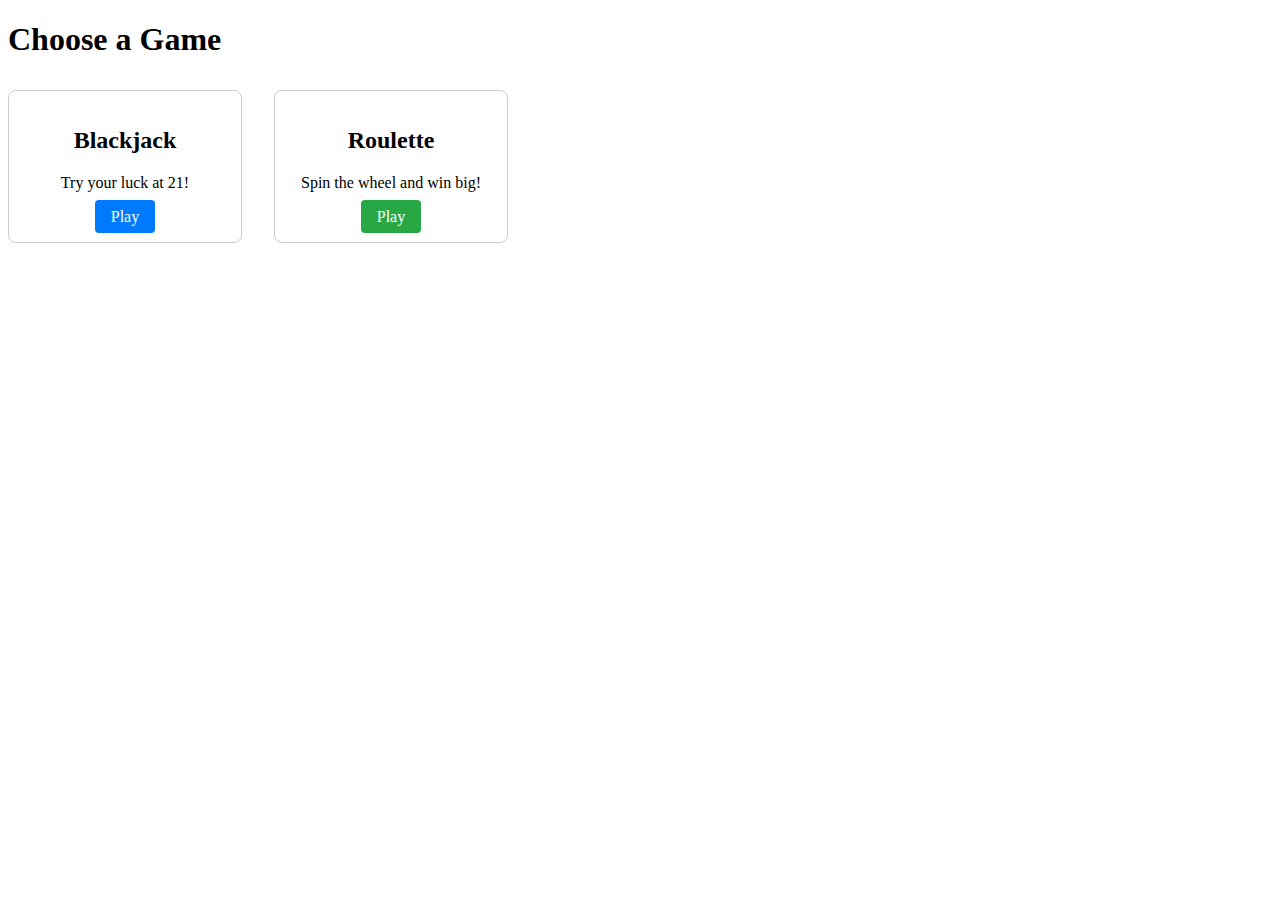
<file: games.html>
<!DOCTYPE html>
<html lang="en">
<head>
    <meta charset="UTF-8">
    <meta name="viewport" content="width=device-width, initial-scale=1.0">
    <title>Games</title>
</head>
<body>
    <h1>Choose a Game</h1>
    <div style="display: flex; gap: 2rem; margin-top: 2rem;">
        <div style="border: 1px solid #ccc; border-radius: 8px; padding: 1rem; width: 200px; text-align: center;">
            <h2>Blackjack</h2>
            <p>Try your luck at 21!</p>
            <a href="blackjack.html" style="text-decoration: none; color: white; background: #007bff; padding: 0.5rem 1rem; border-radius: 4px;">Play</a>
        </div>
        <div style="border: 1px solid #ccc; border-radius: 8px; padding: 1rem; width: 200px; text-align: center;">
            <h2>Roulette</h2>
            <p>Spin the wheel and win big!</p>
            <a href="roulette.html" style="text-decoration: none; color: white; background: #28a745; padding: 0.5rem 1rem; border-radius: 4px;">Play</a>
        </div>
    </div>
</body>
</html>
</file>
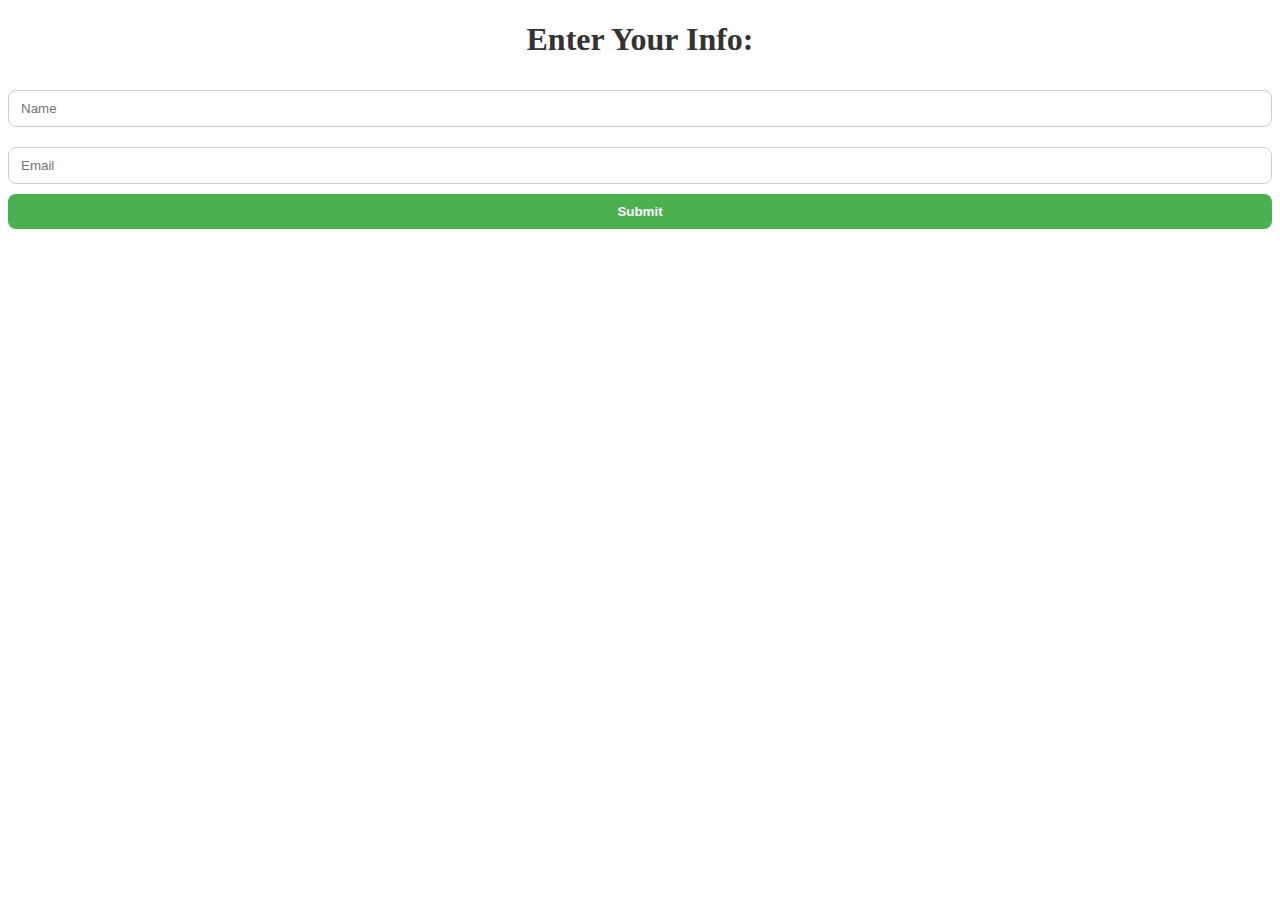
<file: login.html>
<!DOCTYPE html>
<html lang="en">
<head>
    <meta charset="UTF-8">
    <meta name="viewport" content="width=device-width, initial-scale=1.0">
    <title>Casino Login</title>
    <style>
        .enterInfo {
            font-family: Arial, sans-serif;
            background: #f2f2f2;
            display: flex;
            justify-content: center;
            align-items: center;
            height: 100vh;
        }

        .form-container {
            background: white;
            padding: 30px;
            border-radius: 12px;
            box-shadow: 0 4px 12px rgba(0, 0, 0, 0.15);
            width: 300px;
        }
        h1 {
            text-align: center;
            color: #333;
        }
        h2 {
            text-align: center;
            margin-bottom: 20px;
            color: #333;
        }

        input[type="text"],
        input[type="email"] {
            width: 100%;
            padding: 10px 12px;
            margin: 10px 0;
            border: 1px solid #ccc;
            border-radius: 8px;
            box-sizing: border-box;
        }

        button {
        width: 100%;
        padding: 10px 12px;
        background-color: #4CAF50;
        color: white;
        border: none;
        border-radius: 8px;
        cursor: pointer;
        font-weight: bold;
        transition: background-color 0.2s ease;
        }

        button:hover {
        background-color: #45a049;
        }

        .status {
            margin-top: 15px;
            font-size: 0.9em;
            text-align: center;
        }
  </style>
</head>
<body>
    <h1>Enter Your Info:</h1>
    <div className = "enterInfo">
        <form id="userForm">
            <input type="text" id="name" placeholder="Name" required />
            <input type="email" id="email" placeholder="Email" required />
            <button type="submit">Submit</button>
            <h2 id ="statusMessage"></h2>
        </form>
        <script src = "games/login.js"></script>
    <style>
        .form {
            justify-content: center;
        }
    </style>
    </div>
</body>
</html>
</file>
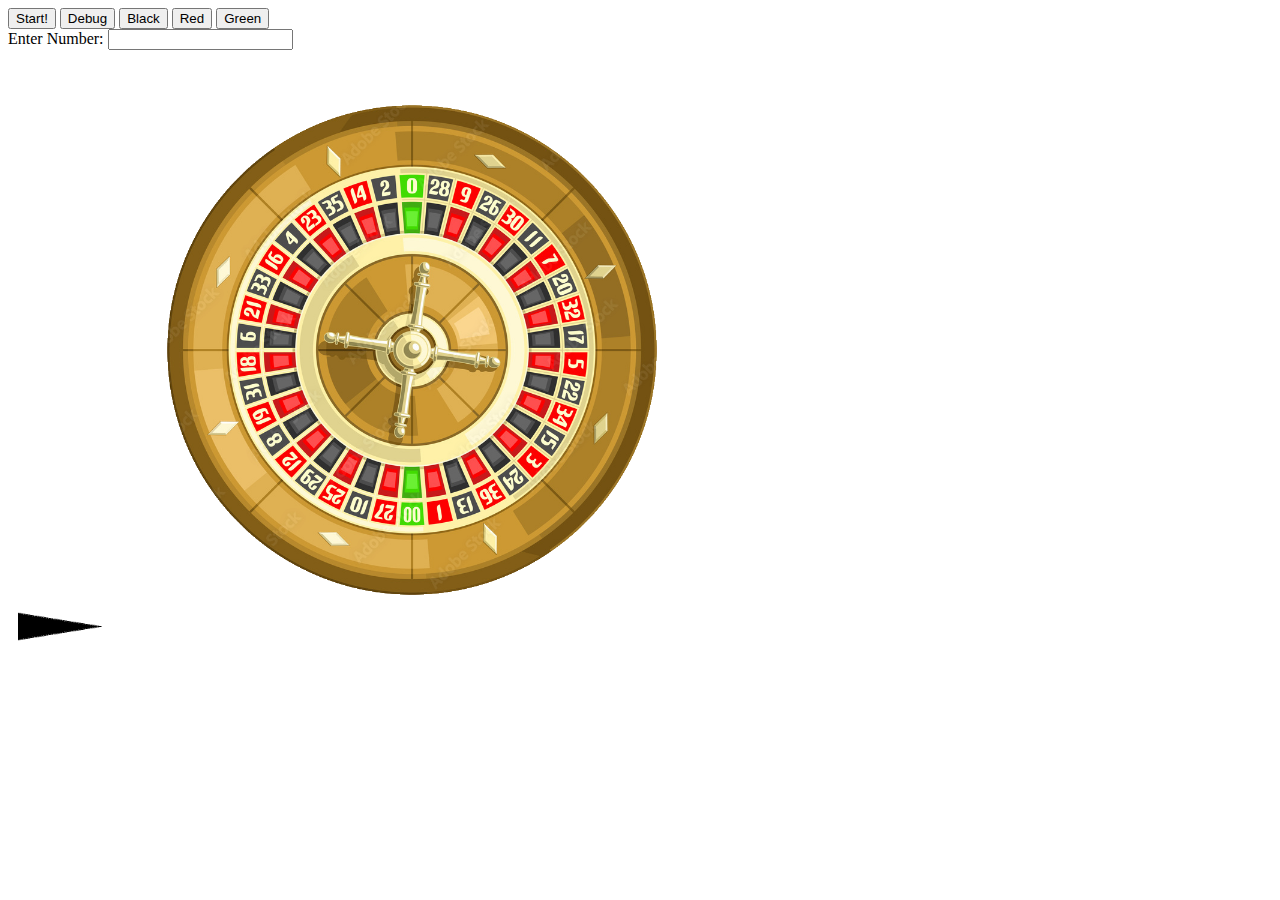
<file: roulette.html>
<!DOCTYPE html>
<html>
    <head>
        <style>
        </style>
    </head>
    <body onload="roulette.boot()">

        <script src="games/roulette.js"></script>

        <div id = buttons>
            <button onclick = "roulette.start()">Start!</button>
            <button onclick = "roulette.debug()">Debug</button>
            <button onclick = "roulette.color('b')">Black</button>
            <button onclick = "roulette.color('r')">Red</button>
            <button onclick = "roulette.color('g')">Green</button>
        </div>

        <form action="input">
            <label for="num">Enter Number:</label>
            <input  
            type="text" 
            id="number"
            name="number"
            required
            minlength="1"
            maxlength="2/">
        </div>
        <div>
            <img id = "peg" src = "games/general/peg.png" alt = "Image of a peg" height = 50px width = 100px>
            <img id = "wheel" src = "games/general/wheel.png" alt = "Image of a wheel" height = 600px width = 600px>
        </div>

    </body>
    <body>

    </body>
</html>
</file>
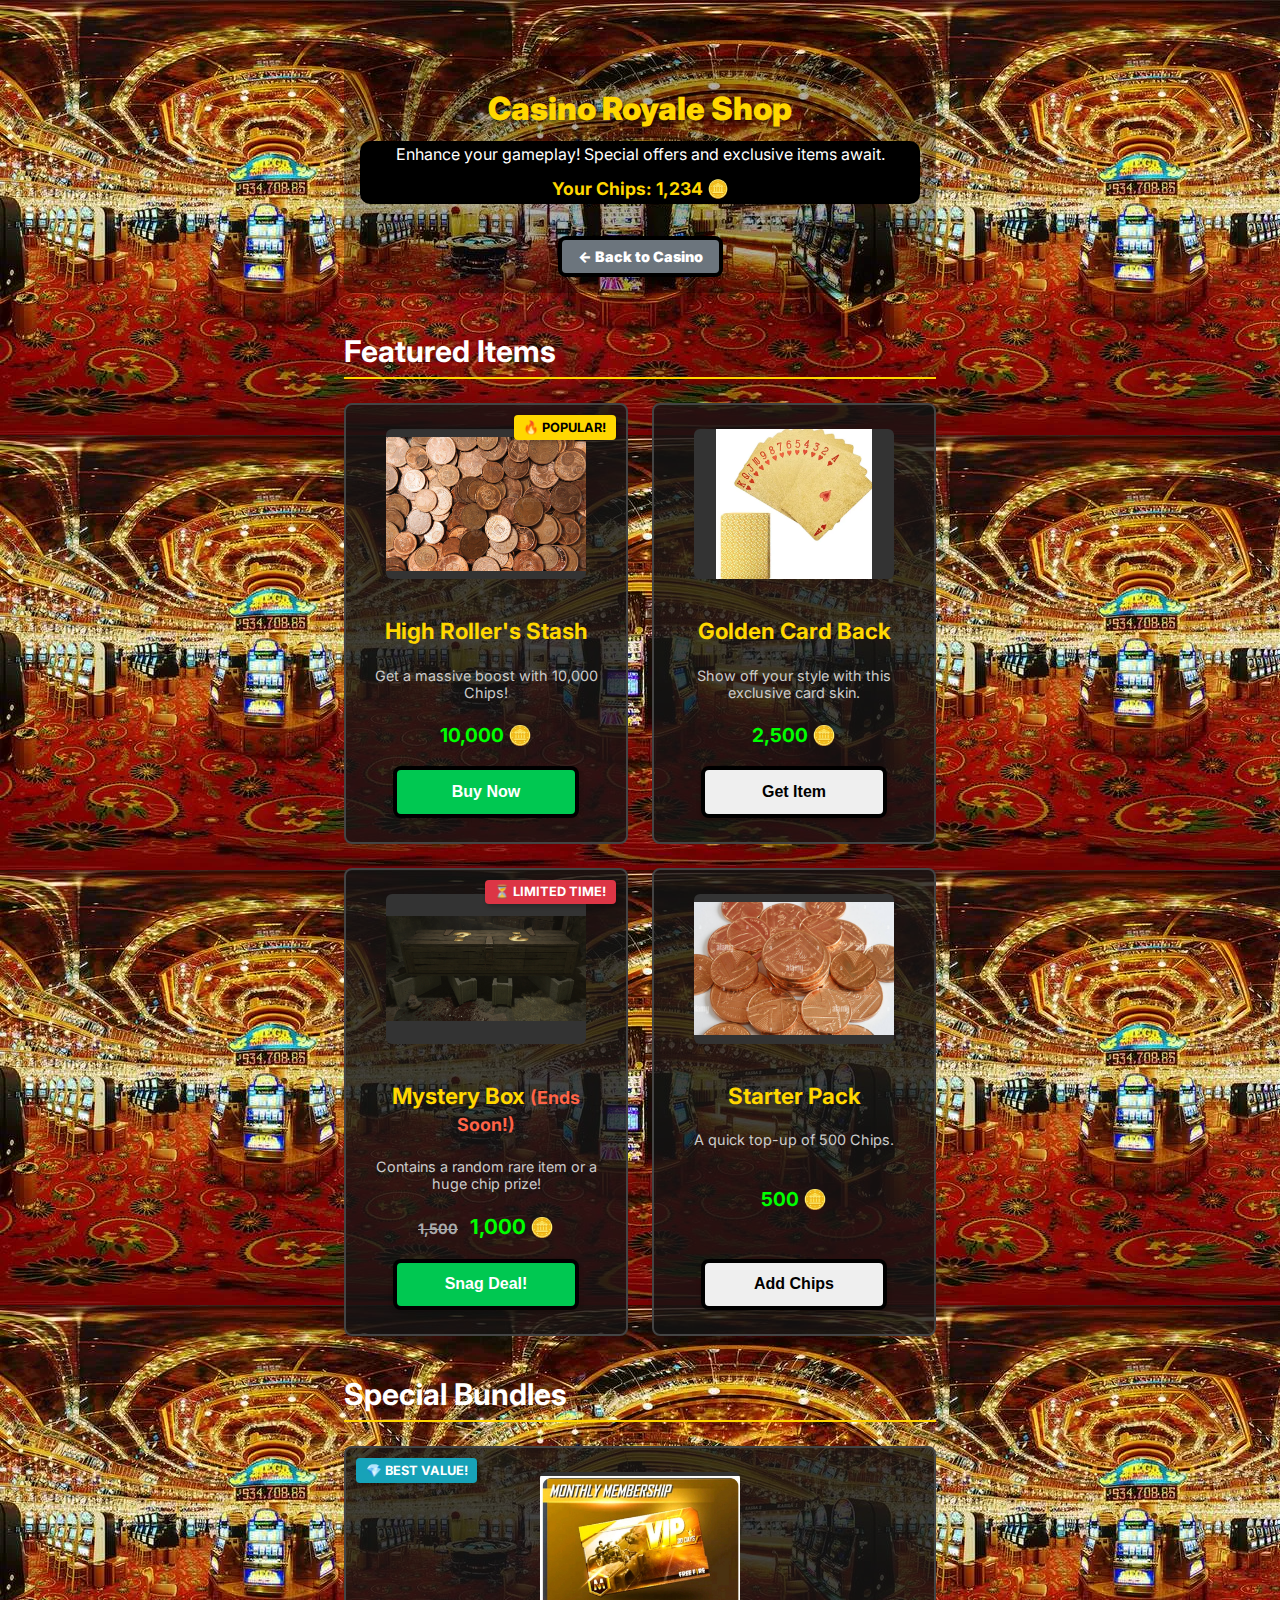
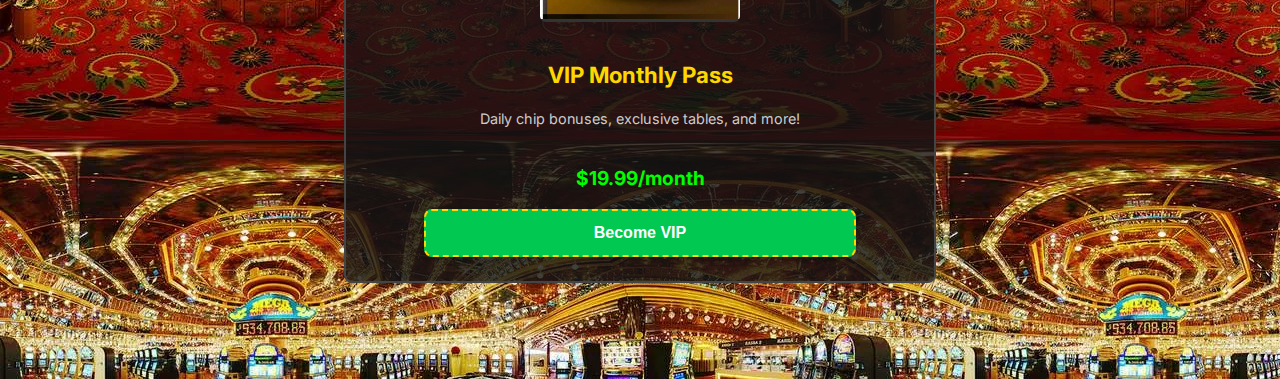
<file: shop.html>
<!DOCTYPE html>
<html lang="en">
<head>
    <meta charset="UTF-8">
    <meta name="viewport" content="width=device-width, initial-scale=1.0">
    <title>Casino Shop - Get Your Upgrades!</title>
    <link rel="stylesheet" href="styles/homepage.css"> <link rel="stylesheet" href="styles/shop.css">   <link href="https://fonts.googleapis.com/css2?family=Inter:wght@400;700;900&display=swap" rel="stylesheet">
</head>
<body>
    <div class="main-container shop-container">

        <div class="shop-header">
            <h1 class="welcome-heading welcome-text">Casino Royale Shop</h1>
            <p class="intro-paragraph">
                Enhance your gameplay! Special offers and exclusive items await.
                <span class="current-chips">Your Chips: <span id="player-chip-balance">1,234</span> 🪙</span>
            </p>
            <a href="index.html" class="casino-btn back-to-casino-btn">← Back to Casino</a>
        </div>

        <h2 class="game-choice-heading shop-section-heading">Featured Items</h2>

        <div class="shop-items-grid">
            <div class="shop-item">
                <div class="item-image-placeholder">
                    <img src="assets/chip_bundle_large.png" alt="Large Chip Bundle"> </div>
                <h3 class="item-name">High Roller's Stash</h3>
                <p class="item-description">Get a massive boost with 10,000 Chips!</p>
                <div class="item-price">
                    <span class="price-value">10,000</span> <span class="currency-icon">🪙</span>
                    </div>
                <button type="button" class="casino-btn buy-btn primary-action-btn">Buy Now</button>
                <span class="item-tag popular-tag">🔥 Popular!</span>
            </div>

            <div class="shop-item">
                <div class="item-image-placeholder">
                     <img src="assets/gold_card_skin.png" alt="Gold Card Skin"> </div>
                <h3 class="item-name">Golden Card Back</h3>
                <p class="item-description">Show off your style with this exclusive card skin.</p>
                <div class="item-price">
                    <span class="price-value">2,500</span> <span class="currency-icon">🪙</span>
                </div>
                <button type="button" class="casino-btn buy-btn">Get Item</button>
            </div>

            <div class="shop-item limited-offer">
                <div class="item-image-placeholder">
                    <img src="assets/mystery_box.png" alt="Mystery Box"> </div>
                <h3 class="item-name">Mystery Box <span class="timer-text">(Ends Soon!)</span></h3>
                <p class="item-description">Contains a random rare item or a huge chip prize!</p>
                <div class="item-price">
                    <span class="price-value original-price">1,500</span>
                    <span class="price-value sale-price">1,000</span> <span class="currency-icon">🪙</span>
                </div>
                <button type="button" class="casino-btn buy-btn primary-action-btn">Snag Deal!</button>
                <span class="item-tag limited-tag">⏳ Limited Time!</span>
            </div>

            <div class="shop-item">
                <div class="item-image-placeholder">
                    <img src="assets/chip_bundle_small.png" alt="Small Chip Bundle"> </div>
                <h3 class="item-name">Starter Pack</h3>
                <p class="item-description">A quick top-up of 500 Chips.</p>
                <div class="item-price">
                    <span class="price-value">500</span> <span class="currency-icon">🪙</span>
                </div>
                <button type="button" class="casino-btn buy-btn">Add Chips</button>
            </div>
        </div>

        <h2 class="game-choice-heading shop-section-heading">Special Bundles</h2>
        <div class="shop-items-grid">
            <div class="shop-item">
                <div class="item-image-placeholder">
                     <img src="assets/vip_pass.png" alt="VIP Pass"> </div>
                <h3 class="item-name">VIP Monthly Pass</h3>
                <p class="item-description">Daily chip bonuses, exclusive tables, and more!</p>
                <div class="item-price">
                     <span class="price-value">$19.99/month</span>
                </div>
                <button type="button" class="casino-btn buy-btn primary-action-btn best-value-btn">Become VIP</button>
                 <span class="item-tag best-value-tag">💎 Best Value!</span>
            </div>
        </div>

    </div>

    <script>
        // Basic script to update chip balance - you'll integrate this with your backend
        // For now, just a placeholder
        const chipBalanceElement = document.getElementById('player-chip-balance');
        // In a real app, you'd fetch this value
        // For example:
        // fetch('/api/players/currentUser/chips') // Assuming you have a way to get current user
        //    .then(response => response.json())
        //    .then(data => {
        //        if(chipBalanceElement) chipBalanceElement.textContent = data.chipCount.toLocaleString();
        //    })
        //    .catch(error => console.error('Error fetching chip balance:', error));

        // Example: Handle Buy Button Clicks (very basic)
        document.querySelectorAll('.buy-btn').forEach(button => {
            button.addEventListener('click', function() {
                const itemName = this.closest('.shop-item').querySelector('.item-name').textContent;
                alert(`You clicked "Buy" for: ${itemName.trim()}\nPurchase logic would go here!`);
                // Here you would typically:
                // 1. Confirm the purchase
                // 2. Call your backend API to process the purchase
                // 3. Update chip balance locally or re-fetch from server
                // 4. Provide feedback to the user
            });
        });
    </script>
</body>
</html>
</file>
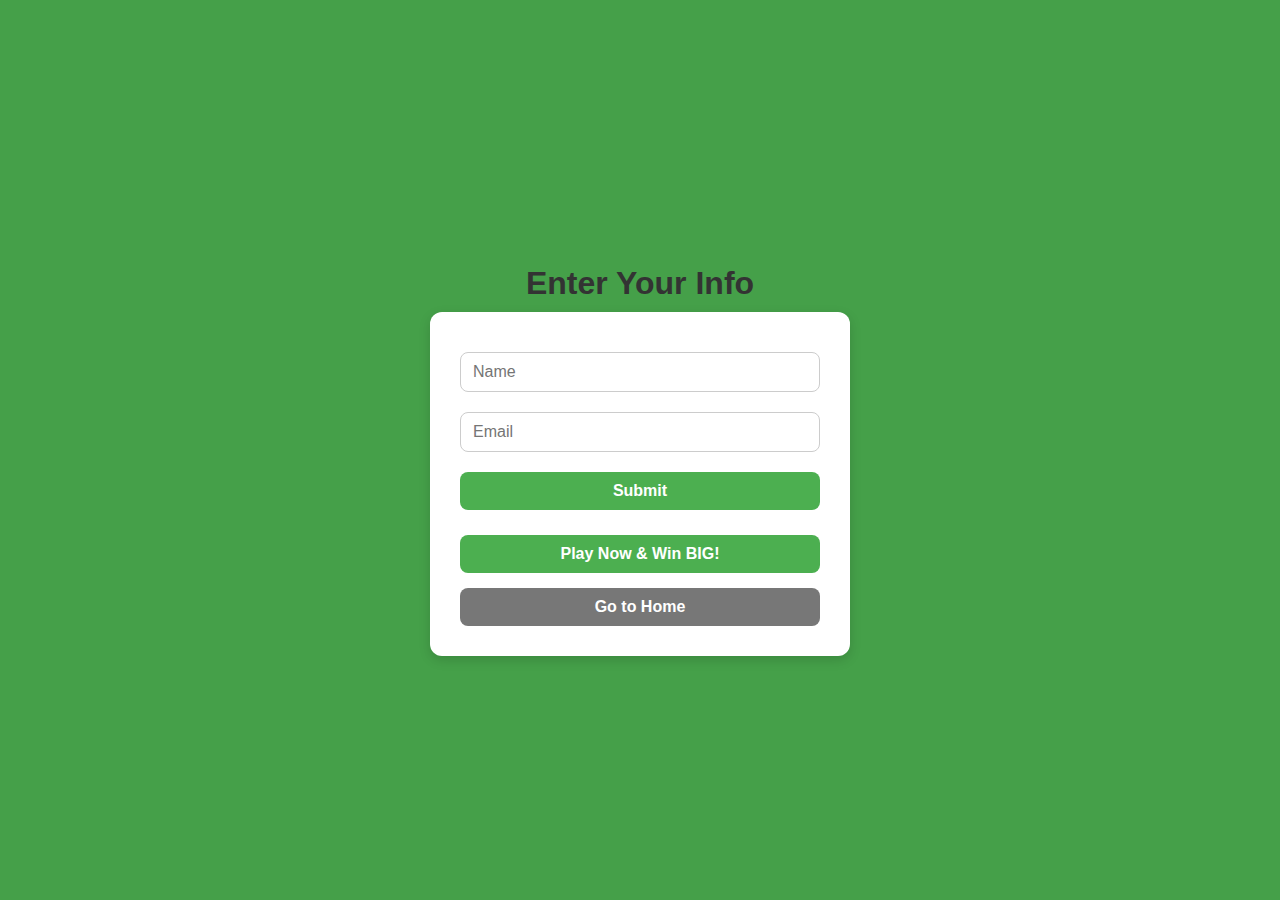
<file: games/login.html>
<!DOCTYPE html>
<html lang="en">
<head>
  <meta charset="UTF-8" />
  <meta name="viewport" content="width=device-width, initial-scale=1.0"/>
  <title>Casino Login</title>
  <style>
    body {
      margin: 0;
      font-family: Arial, sans-serif;
      background: #f2f2f2;
      display: flex;
      flex-direction: column;
      align-items: center;
      justify-content: center;
      height: 100vh;
      background-color: #45a049;
    }

    h1 {
      margin-bottom: 10px;
      color: #333;
    }

    .form-container {
      background: white;
      padding: 30px;
      border-radius: 12px;
      box-shadow: 0 4px 12px rgba(0, 0, 0, 0.15);
      width: 90%;
      max-width: 360px;
      display: flex;
      flex-direction: column;
      align-items: center;
    }

    input[type="text"],
    input[type="email"] {
      width: 100%;
      padding: 10px 12px;
      margin: 10px 0;
      border: 1px solid #ccc;
      border-radius: 8px;
      box-sizing: border-box;
      font-size: 1em;
    }

    button {
      width: 100%;
      padding: 10px 12px;
      margin-top: 10px;
      background-color: #4CAF50;
      color: white;
      border: none;
      border-radius: 8px;
      cursor: pointer;
      font-weight: bold;
      font-size: 1em;
      transition: background-color 0.2s ease;
    }

    button:hover {
      background-color: #45a049;
    }

    #statusMessage {
      margin-top: 15px;
      font-size: 0.95em;
      text-align: center;
      color: #555;
    }

    .home-button {
      margin-top: 15px;
      background-color: #777;
    }

    .home-button:hover {
      background-color: #666;
    }
  </style>
</head>
<body>

  <h1>Enter Your Info</h1>

  <div class="form-container">
    <form id="userForm">
      <input type="text" id="name" placeholder="Name" required />
      <input type="email" id="email" placeholder="Email" required />
      <button type="submit">Submit</button>
      <h2 id="statusMessage"></h2>
    </form>
    <button type="button" class="casino-btn blackjack-btn primary-action-btn" onclick="window.location.href='../games.html'">
                Play Now & Win BIG! </button>
    <button class="home-button" onclick="window.location.href='../index.html'">Go to Home</button>
  </div>

  <script src="login.js"></script>
</body>
</html>
</file>
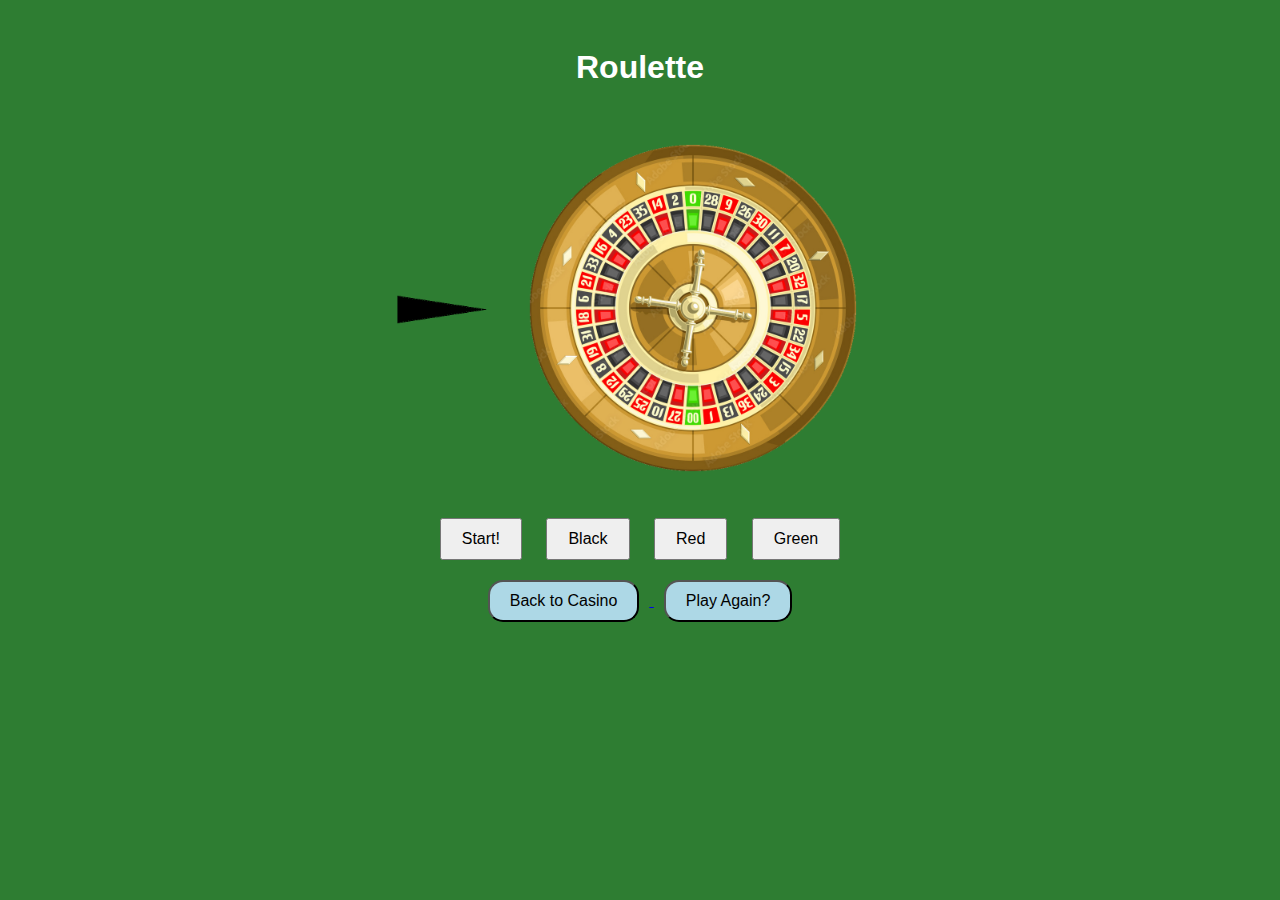
<file: games/roulette.html>
<!DOCTYPE html>
<html lang="en">
<head>
    <meta charset="UTF-8">
    <title>Rouletee Game</title>
    <style>
        body {
            font-family: sans-serif;
            background: #2e7d32;
            color: white;
            text-align: center;
            padding: 20px;
        }
        .hand {
            margin: 20px 0;
        }
        .cards {
            display: flex;
            justify-content: center;
            gap: 10px;
        }
        .card {
            background: white;
            color: black;
            padding: 10px;
            border-radius: 6px;
            width: 50px;
            height: 70px;
            display: flex;
            align-items: center;
            justify-content: center;
            font-weight: bold;
        }
        button {
            padding: 10px 20px;
            font-size: 16px;
            margin: 10px;
        }.img-container { 
            display: flex;
            flex-wrap: wrap;
            justify-content: center;
            align-items: center;
        }
    </style>
</head>
<body>
    <h1>Roulette</h1>
    <div class="img-container">
        <img class="top" id = "peg" src="../assets/peg.png" height= 50px length=100px>
        <img id = "wheel" src = "../assets/wheel.png" alt = "Image of a wheel" height = 400px width = 400px>
    </div>
    <div>
        <button onclick = "roulette.start()">Start!</button>
        <!--<button onclick = "roulette.debug()">Debug</button>-->
        <button onclick = "roulette.color('b')">Black</button>
        <button onclick = "roulette.color('r')">Red</button>
        <button onclick = "roulette.color('g')">Green</button>
    </div>
    <a href="../index.html">
        <button style="background-color: lightblue; border-radius: 15px;">Back to Casino</button>
    </a>
    <button onClick="window.location.reload();" style="background-color: lightblue; border-radius: 15px;">Play Again?</button>
    <h2 id="status"></h2>
    <script src="roulette.js"></script>
</body>
</html>
</file>
<file: styles/homepage.css>
/* General body styling */
        body {
            font-family: 'Inter', sans-serif;
            background-image: url('../assets/Casino_Floor.png');
            margin: 0;
            padding: 1rem; /* p-4 equivalent */
            display: flex;
            flex-direction: column;
            align-items: center;
            justify-content: center;
            min-height: 100vh;
            box-sizing: border-box;
        }

        /* Main content container styling */
        .main-container {
            padding: 1.5rem; /* p-6 */
            width: 100%;
            max-width: 42rem; /* max-w-2xl */
            text-align: center;
            box-sizing: border-box;
        }

        /* Welcome heading styling (h1) */
        .welcome-heading {
            font-size: 2.25rem; /* text-4xl */
            line-height: 2.5rem;
            font-weight: 900; /* font-black */
            margin-bottom: 1.5rem; /* mb-6 */
            /* .welcome-text class below adds color and shadow */
        }

        /* Introductory paragraph styling */
        .intro-paragraph {
            color: #ffff; /* text-gray-700 */
            background-color: #000000;
            border-radius: 10px;
            font-size: 1.125rem; /* text-lg */
            line-height: 1.625; /* leading-relaxed */
            margin-bottom: 2rem; /* mb-8 */
        }

        /* Image wrapper styling */
        .image-wrapper {
            margin-bottom: 2.5rem; /* mb-10 */
            display: flex;
            justify-content: center;
        }

        /* Casino image styling */
        .casino-image {
            border-radius: 0.5rem; /* rounded-lg */
            box-shadow: 0 10px 15px -3px rgba(0, 0, 0, 0.1), 0 4px 6px -2px rgba(0, 0, 0, 0.05); /* shadow-lg */
            width: 100%;
            max-width: 28rem; /* max-w-md */
            height: auto; /* h-auto */
            border: 4px solid #e2e8f0; /* border-4 border-gray-300 */
        }

        /* "Choose Your Game" sub-heading styling (h2) */
        .game-choice-heading {
            font-size: 1.875rem; /* text-3xl */
            line-height: 2.25rem;
            font-weight: 700; /* font-bold */
            color: #ffff;
            margin-bottom: 2rem; /* mb-8 */
            
        }

        /* Game buttons container styling */
        .buttons-container {
            display: flex;
            flex-direction: column; /* Default: column layout */
            align-items: center;
            justify-content: center;
        }
        /* Add space between buttons when in column */
        .buttons-container > .casino-btn:not(:last-child) {
            margin-bottom: 1.5rem; /* space-y-6 equivalent */
        }


        /* Styling for casino action buttons (shared styles) */
        .casino-btn {
            border: 4px solid #000000;
            font-weight: 900;
            padding-top: 0.75rem;
            padding-bottom: 0.75rem;
            padding-left: 2rem;
            padding-right: 2rem;
            border-radius: 0.5rem;
            transition: all 0.3s ease;
            box-shadow: 0 4px 6px -1px rgba(0, 0, 0, 0.1), 0 2px 4px -1px rgba(0, 0, 0, 0.06);
            text-align: center;
            cursor: pointer;
            width: 100%; /* w-full by default for mobile */
        }

        .casino-btn:hover {
            transform: translateY(-2px);
            box-shadow: 0 10px 15px -3px rgba(0, 0, 0, 0.1), 0 4px 6px -2px rgba(0, 0, 0, 0.05);
        }

        /* Specific styling for the Blackjack button */
        .blackjack-btn {
            background-color: #FFD700;
            color: #000000;
        }

        .blackjack-btn:hover {
            background-color: #e6c300;
        }

        /* Specific styling for the Roulette button */
        .roulette-btn {
            background-color: #FFD700;
            color: #FF0000;
        }

        .roulette-btn:hover {
            background-color: #e6c300;
        }

        /* Styling for the main welcome heading text color and shadow */
        .welcome-text {
            color: #FFD700;
            text-shadow: 2px 2px 4px rgba(0,0,0,0.5);
        }

        /* Responsive adjustments */
        /* sm: breakpoint (Tailwind default: 640px) */
        @media (min-width: 640px) {
            .buttons-container {
                flex-direction: row; /* sm:flex-row */
            }
            /* Reset bottom margin and add right margin for row layout */
            .buttons-container > .casino-btn:not(:last-child) {
                margin-bottom: 0;
                margin-right: 1.5rem; /* sm:space-x-6 equivalent */
            }
            .casino-btn {
                width: auto; /* sm:w-auto */
            }
        }

        /* md: breakpoint (Tailwind default: 768px) */
        @media (min-width: 768px) {
            .main-container {
                padding: 2.5rem; /* md:p-10 */
            }
            .welcome-heading {
                font-size: 3rem; /* md:text-5xl */
                line-height: 1;
            }
            .intro-paragraph {
                font-size: 1.25rem; /* md:text-xl */
            }
        }
</file>
<file: styles/shop.css>
/* styles/shop.css */

body {
    /* Ensure background from homepage.css is used */
    /* You can override if you want a different background for the shop */
}

.shop-container {
    /* Container specific adjustments if needed */
    padding-bottom: 3rem; /* More space at the bottom */
}

.shop-header {
    margin-bottom: 2rem;
    padding: 1rem;
    background-color: rgba(0, 0, 0, 0.3); /* Slight background for header section */
    border-radius: 8px;
}

.shop-header .welcome-heading {
    font-size: 2rem; /* Slightly smaller than homepage main title */
    margin-bottom: 0.5rem;
}

.shop-header .intro-paragraph {
    font-size: 1rem;
    margin-bottom: 1rem;
}

.current-chips {
    display: block;
    font-size: 1.1em;
    font-weight: bold;
    color: #FFD700; /* Gold color for chips */
    margin-top: 0.5rem;
    margin-bottom: 1rem;
}

.back-to-casino-btn {
    background-color: #6c757d; /* A neutral or secondary color */
    color: white;
    padding: 0.5rem 1rem;
    font-size: 0.9rem;
    text-decoration: none;
    display: inline-block;
    margin-top: 1rem;
}

.back-to-casino-btn:hover {
    background-color: #5a6268;
}


.shop-section-heading {
    margin-top: 2.5rem;
    margin-bottom: 1.5rem;
    border-bottom: 2px solid #FFD700; /* Gold underline */
    padding-bottom: 0.5rem;
    text-align: left; /* Align section headings to the left */
}

.shop-items-grid {
    display: grid;
    grid-template-columns: repeat(auto-fit, minmax(280px, 1fr)); /* Responsive grid */
    gap: 1.5rem; /* Space between items */
    margin-bottom: 2rem;
}

.shop-item {
    background-color: rgba(20, 20, 20, 0.8); /* Darker item background */
    border: 2px solid #444;
    border-radius: 8px;
    padding: 1.5rem;
    display: flex;
    flex-direction: column;
    align-items: center;
    text-align: center;
    transition: transform 0.3s ease, box-shadow 0.3s ease;
    position: relative; /* For absolute positioning of tags */
}

.shop-item:hover {
    transform: translateY(-5px);
    box-shadow: 0 8px 20px rgba(255, 215, 0, 0.3); /* Goldish glow on hover */
    border-color: #FFD700;
}

.item-image-placeholder {
    width: 100%;
    max-width: 200px; /* Max width for the image container */
    height: 150px; /* Fixed height */
    background-color: #333; /* Placeholder background */
    border-radius: 6px;
    margin-bottom: 1rem;
    display: flex;
    align-items: center;
    justify-content: center;
    overflow: hidden; /* Ensure image fits */
}

.item-image-placeholder img {
    max-width: 100%;
    max-height: 100%;
    object-fit: contain; /* Or 'cover' depending on desired effect */
}

.item-name {
    font-size: 1.4rem;
    font-weight: 700;
    color: #FFD700; /* Gold */
    margin-bottom: 0.5rem;
}

.item-description {
    font-size: 0.9rem;
    color: #ccc;
    margin-bottom: 1rem;
    min-height: 40px; /* Give some consistent space for description */
}

.item-price {
    font-size: 1.2rem;
    font-weight: bold;
    color: #00FF00; /* Green for price, or white */
    margin-bottom: 1.2rem;
}

.item-price .currency-icon {
    color: #FFD700; /* Gold for chip icon */
}

.item-price .original-price {
    text-decoration: line-through;
    color: #aaa;
    font-size: 0.9rem;
    margin-right: 0.5rem;
}

.item-price .sale-price {
    color: #00FF00; /* Bright green for sale price */
    font-size: 1.3rem; /* Make sale price more prominent */
    animation: pulsePrice 1s infinite alternate;
}

@keyframes pulsePrice {
    from { transform: scale(1); }
    to { transform: scale(1.05); }
}

.buy-btn {
    width: 80%;
    padding: 0.8rem 1rem;
    font-size: 1rem;
    margin-top: auto; /* Pushes button to the bottom if card heights vary slightly */
}

/* Re-use primary action button style from homepage.css if defined, or define here */
.primary-action-btn {
    background-color: #00C851; /* Vibrant Green from previous suggestions */
    color: #ffffff;
}
.primary-action-btn:hover {
    background-color: #007E33;
}

.best-value-btn {
    border: 2px dashed #FFD700; /* Highlight best value */
}

/* Item Tags (Persuasive Elements) */
.item-tag {
    position: absolute;
    top: 10px;
    right: 10px;
    background-color: #FF4500; /* Bright orange/red */
    color: white;
    padding: 0.3rem 0.6rem;
    font-size: 0.8rem;
    font-weight: bold;
    border-radius: 4px;
    text-transform: uppercase;
    box-shadow: 2px 2px 5px rgba(0,0,0,0.3);
}

.popular-tag {
    background-color: #FFD700; /* Gold */
    color: #000;
}

.limited-tag {
    background-color: #dc3545; /* Red for urgency */
    animation: blinkTag 1.5s infinite;
}

.best-value-tag {
    background-color: #17a2b8; /* Teal/Info blue */
    color: white;
    left: 10px; /* Position on left */
    right: auto;
}


@keyframes blinkTag {
    0%, 100% { opacity: 1; }
    50% { opacity: 0.6; }
}

.timer-text {
    font-size: 0.8em;
    color: #FF6347; /* Tomato color for urgency */
    display: inline; /* Make it part of the heading */
}

/* Responsive adjustments for shop items if needed */
@media (max-width: 640px) {
    .shop-items-grid {
        grid-template-columns: 1fr; /* Single column on small screens */
    }
    .shop-item {
        padding: 1rem;
    }
    .item-name {
        font-size: 1.2rem;
    }
}
</file>
